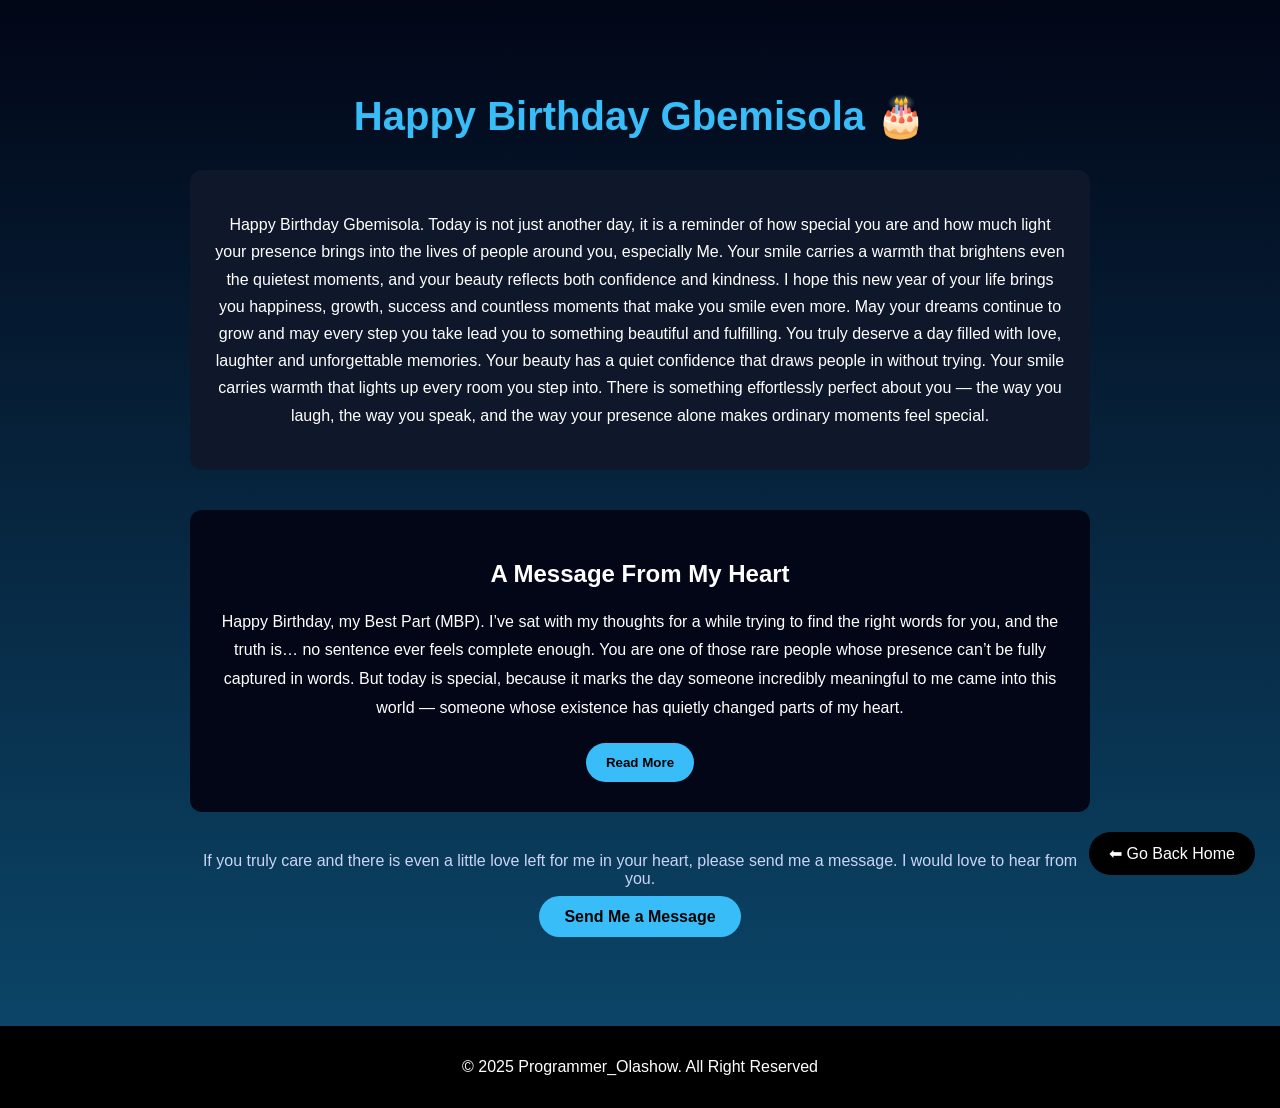
<file: Letter/letter.html>
<!DOCTYPE html>
<html lang="en">
<head>

    <meta charset="UTF-8">
    <meta name="viewport" content="width=device-width, initial-scale=1.0">
    <title>Birthday Message</title>

    <link rel="stylesheet" href="letter.css">

</head>

<body>

    <section class="birthday-section">

        <h1>Happy Birthday Gbemisola 🎂</h1>

        <!-- 50 WORD COMPLIMENT -->

        <div class="compliment-box">

            <p>
                Happy Birthday Gbemisola. Today is not just another day, it is a
                reminder of how special you are and how much light your presence
                brings into the lives of people around you, especially Me. Your smile carries a
                warmth that brightens even the quietest moments, and your beauty
                reflects both confidence and kindness. I hope this new year of
                your life brings you happiness, growth, success and countless
                moments that make you smile even more. May your dreams continue
                to grow and may every step you take lead you to something
                beautiful and fulfilling. You truly deserve a day filled with
                love, laughter and unforgettable memories.
                Your beauty has a quiet confidence that draws people in without trying.
                Your smile carries warmth that lights up every room you step into.
                There is something effortlessly perfect about you — the way you laugh,
                the way you speak, and the way your presence alone makes ordinary moments feel special.
            </p>

        </div>


        <!-- MESSAGE -->

        <div class="message-container">

            <h2>A Message From My Heart</h2>

            <p id="messageText"></p>

            <button id="readMoreBtn">Read More</button>

        </div>


        <!-- EMAIL POINTER -->

        <div class="contact-box">

            <p class="pointer">
                If you truly care and there is even a little love left for me in your heart,
                please send me a message. I would love to hear from you.
            </p>

            <a 
                href="https://mail.google.com/mail/?view=cm&fs=1&to=olanrewajuillias@gmail.com&su=Message%20For%20You&body=I%20read%20your%20birthday%20message..."
                class="email-btn"
                target="_blank">

                Send Me a Message

            </a>

        </div>


        <!-- BACK BUTTON -->

        <a href="../index.html" class="back-home-btn">
            ⬅ Go Back Home
        </a>

    </section>

    <footer>
        <p>&copy; 2025 Programmer_Olashow. All Right Reserved</p>
    </footer>

    <script src="letter.js"></script>

</body>
</html>
</file>
<file: Letter/letter.css>
body{

    font-family:"Poppins", sans-serif;
    margin:0;
    padding:0;

    background:linear-gradient(180deg,#020617,#0c4a6e);
    color:white;

}


/* SECTION */

.birthday-section{

    max-width:900px;
    margin:auto;
    padding:60px 20px;
    text-align:center;

}


h1{

    font-size:2.5rem;
    margin-bottom:30px;

    color:#38bdf8;

}


/* COMPLIMENT */

.compliment-box{

    background:#0f172a;
    padding:25px;
    border-radius:12px;
    margin-bottom:40px;

    line-height:1.7;

}


/* MESSAGE */

.message-container{

    background:#020617;
    padding:30px;
    border-radius:12px;

}


#messageText{

    line-height:1.8;
    margin-bottom:20px;

}


#readMoreBtn{

    background:#38bdf8;
    border:none;
    padding:12px 20px;
    border-radius:25px;

    font-weight:600;
    cursor:pointer;

}


#readMoreBtn:hover{

    background:#0ea5e9;

}


/* CONTACT */

.contact-box{

    margin-top:40px;

}


.pointer{

    margin-bottom:20px;
    color:#cbd5f5;

}


.email-btn{

    text-decoration:none;
    background:#38bdf8;
    color:black;

    padding:12px 25px;
    border-radius:30px;

    font-weight:600;

}


.email-btn:hover{

    background:#0ea5e9;

}


/* BACK BUTTON */

.back-home-btn{

    position:fixed;
    bottom:25px;
    right:25px;

    background:black;
    color:white;

    padding:12px 20px;
    border-radius:30px;

    text-decoration:none;

}


/* FOOTER */

footer{

    text-align:center;
    padding:1rem;

    background:#000;
    color:#fff;

    margin-top:40px;

}
</file>
